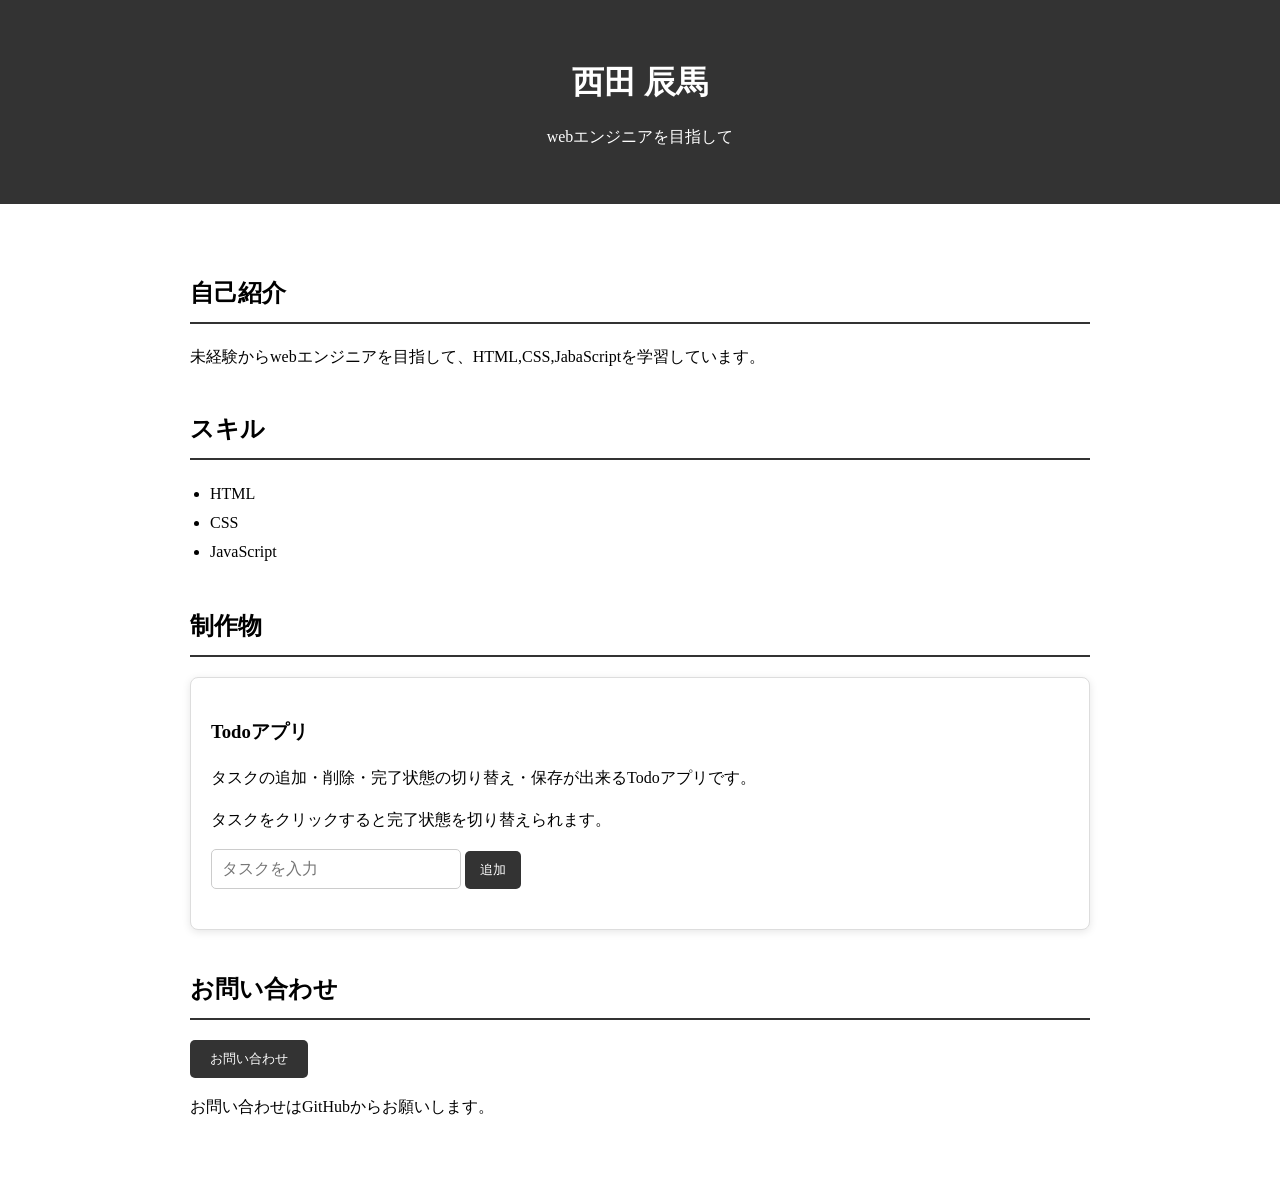
<file: index.html>
<!DOCTYPE html>
<html lang="ja">

<head>

    <meta charset="UTF-8">
    <meta name="viewport" content="width=device-width,initial-scale=1.0">
    <title>ポートフォリオ(西田辰馬）</title>
    <link  rel="stylesheet" href="style.css">

</head>

<body>
    <header>
    <h1>西田 辰馬</h1>
    <p>webエンジニアを目指して</p>
    </header>

    <main>
    <section>
    <h2>自己紹介</h2>
    <p>未経験からwebエンジニアを目指して、HTML,CSS,JabaScriptを学習しています。</p>
    </section>

    <section>
    <h2>スキル</h2>
    <ul>
    <li>HTML</li>
    <li>CSS</li>
    <li>JavaScript</li>
    </ul>
    </section>

    <section>
    <h2>制作物</h2>
    <div class="project">
    <h3>Todoアプリ</h3>
    <p>タスクの追加・削除・完了状態の切り替え・保存が出来るTodoアプリです。</p>
    <p>タスクをクリックすると完了状態を切り替えられます。</p>
    <input id="todoInput" type="text"placeholder="タスクを入力">
    <button id="addTodo">追加</button>
    <ul id="todoList"></ul>
    </div>
    </section>

    <section>
    <h2>お問い合わせ</h2>
    <button id="contactButton">お問い合わせ</button>
    <p id="contactMessage">お問い合わせはGitHubからお願いします。</p>
    </section>
    </main>

<script src="main.js"> </script>

</body>

</html>
</file>
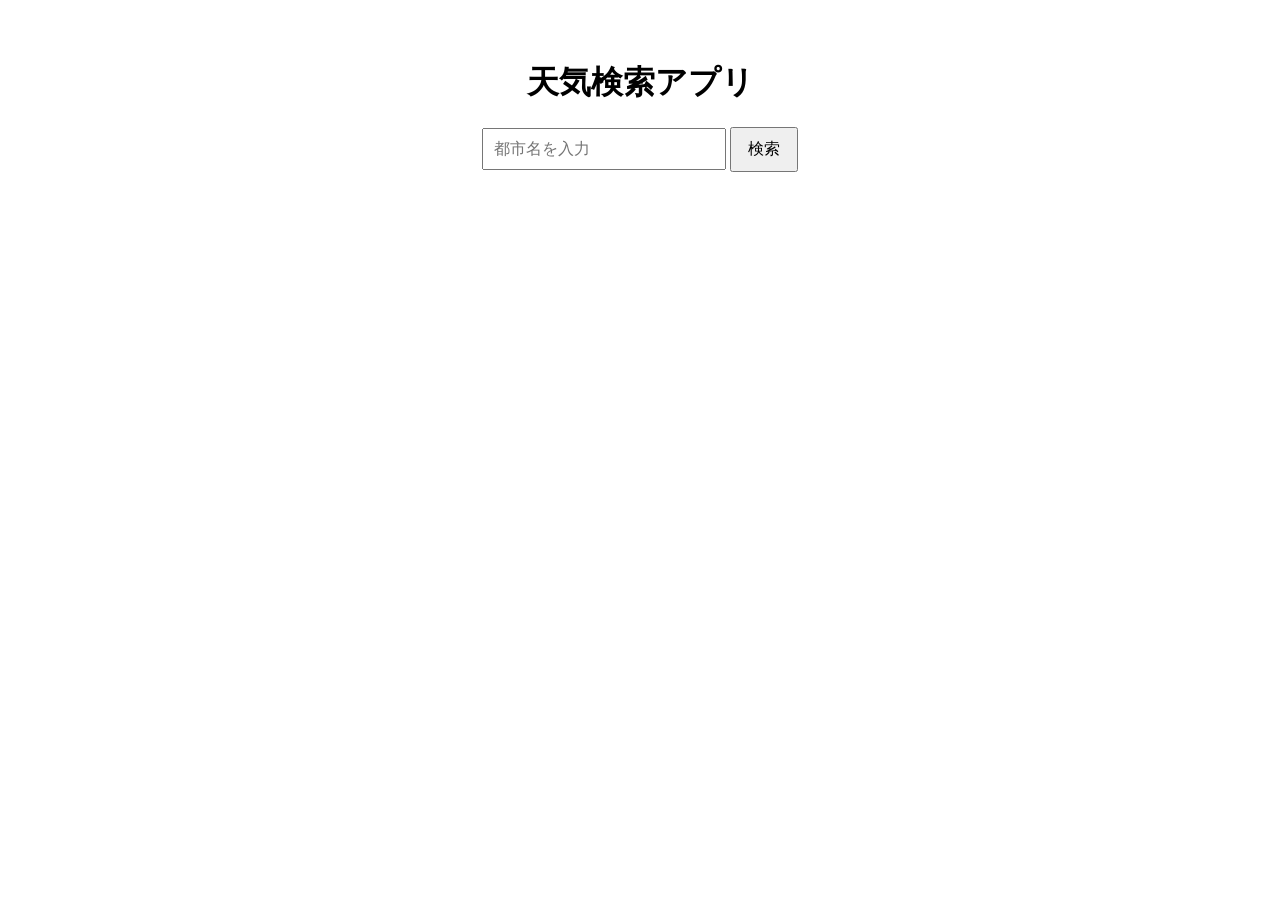
<file: weather/index.html>
<!DOCTYPE html>
<html lang="ja">

<head>
  <meta charset="UTF-8">
  <title>天気検索アプリ</title>
  <link rel="stylesheet" href="style.css">
</head>

<body>
  <h1>天気検索アプリ</h1>

  <input id="city-input" type="text" placeholder="都市名を入力">

  <button id="search-button">検索</button>

  <div id="weather-result"></div>

  <script src="main.js"></script>
</body>

</html>
</file>
<file: style.css>
body{
    front-familiy:Arial,sans-serif;
    margin:0;
    padding:0;
}

header{
    background-color:#333;
    color:white;
    text-align:center;
    padding:40px 20px;
    margin-bottom:20px;
}

main{
    max-width:900px;
    margin:0 auto;
    padding:30px 20px;
}

section{
    margin-bottom:40px;
    line-height:1.6;
}

h2{
    border-bottom:2px solid #333;
    padding-bottom:10px;
    margin-bottom:20px;
}

ul{
    padding-left:20px;
    line-height:1.8;
}

.project{
    border:1px solid #ddd;
    padding:20px;
    border-radius:8px;
    background-color:white;
    box-shadow:0 2px 8px rgba(0,0,0,0.1);
    margin-top:10px;
}

#contactButton{
    background-color:#333;
    color:white;
    padding:10px 20px;
    border:none;
    border-radius:5px;
    cursor:pointer;
}

#contactButton:hover{
    background-color:#555;
}

#todoInput{
    padding:10px;
    border-radius:5px;
    border:1px solid#ccc;
    font-size:16px;
    width:250px;
    box-sizing:border-box;
}

#addTodo{
    padding:10px 15px;
    background-color:#333;
    color:white;
    border-radius:5px;
    border:none;
    cursor:pointer;
}

#addTodo:hover{
    background-color:#555;
}

#todoList{
    margin-top:20px;
    list-style:none;
    padding-left:0;
}

#todoList li{
    margin-bottom:10px;
    padding:8px;
    background-color:#f9f9f9;
    border-radius:5px;
    display:flex;
    align-items:center;
    gap:10px;
}

#todoList button{
    margin-left:10px;
    padding:5px 10px;
    border-radius:5px;
    border:none;
    cursor:pointer;
    background-color:#e74c3c;
    color:white;
}

#todoList button:hover{
    background-color:#c0392b;
}

@media(max-width:600px){
    main{
        padding:20px 15px;
    }
    #todoInput{
        width:100%;
    }
    
    #addTodo{
        width:100%;
        margin-top:10px;
    }
}
</file>
<file: weather/style.css>
body{
    font-family:Arial,sans-serif;
    background-color #f4f7fb;
    text-align:center;
    margin:0;
    padding:40px;
}

input{
    padding:10px;
    font-size:16px;
    width:220px;
}

button{
    padding:10px 16px;
    font-size:16px;
    cursor:pointer;
}

#weather-result{
    margin-top:30px;
    font-size:20px;
    font-weight:bold;
}
</file>
